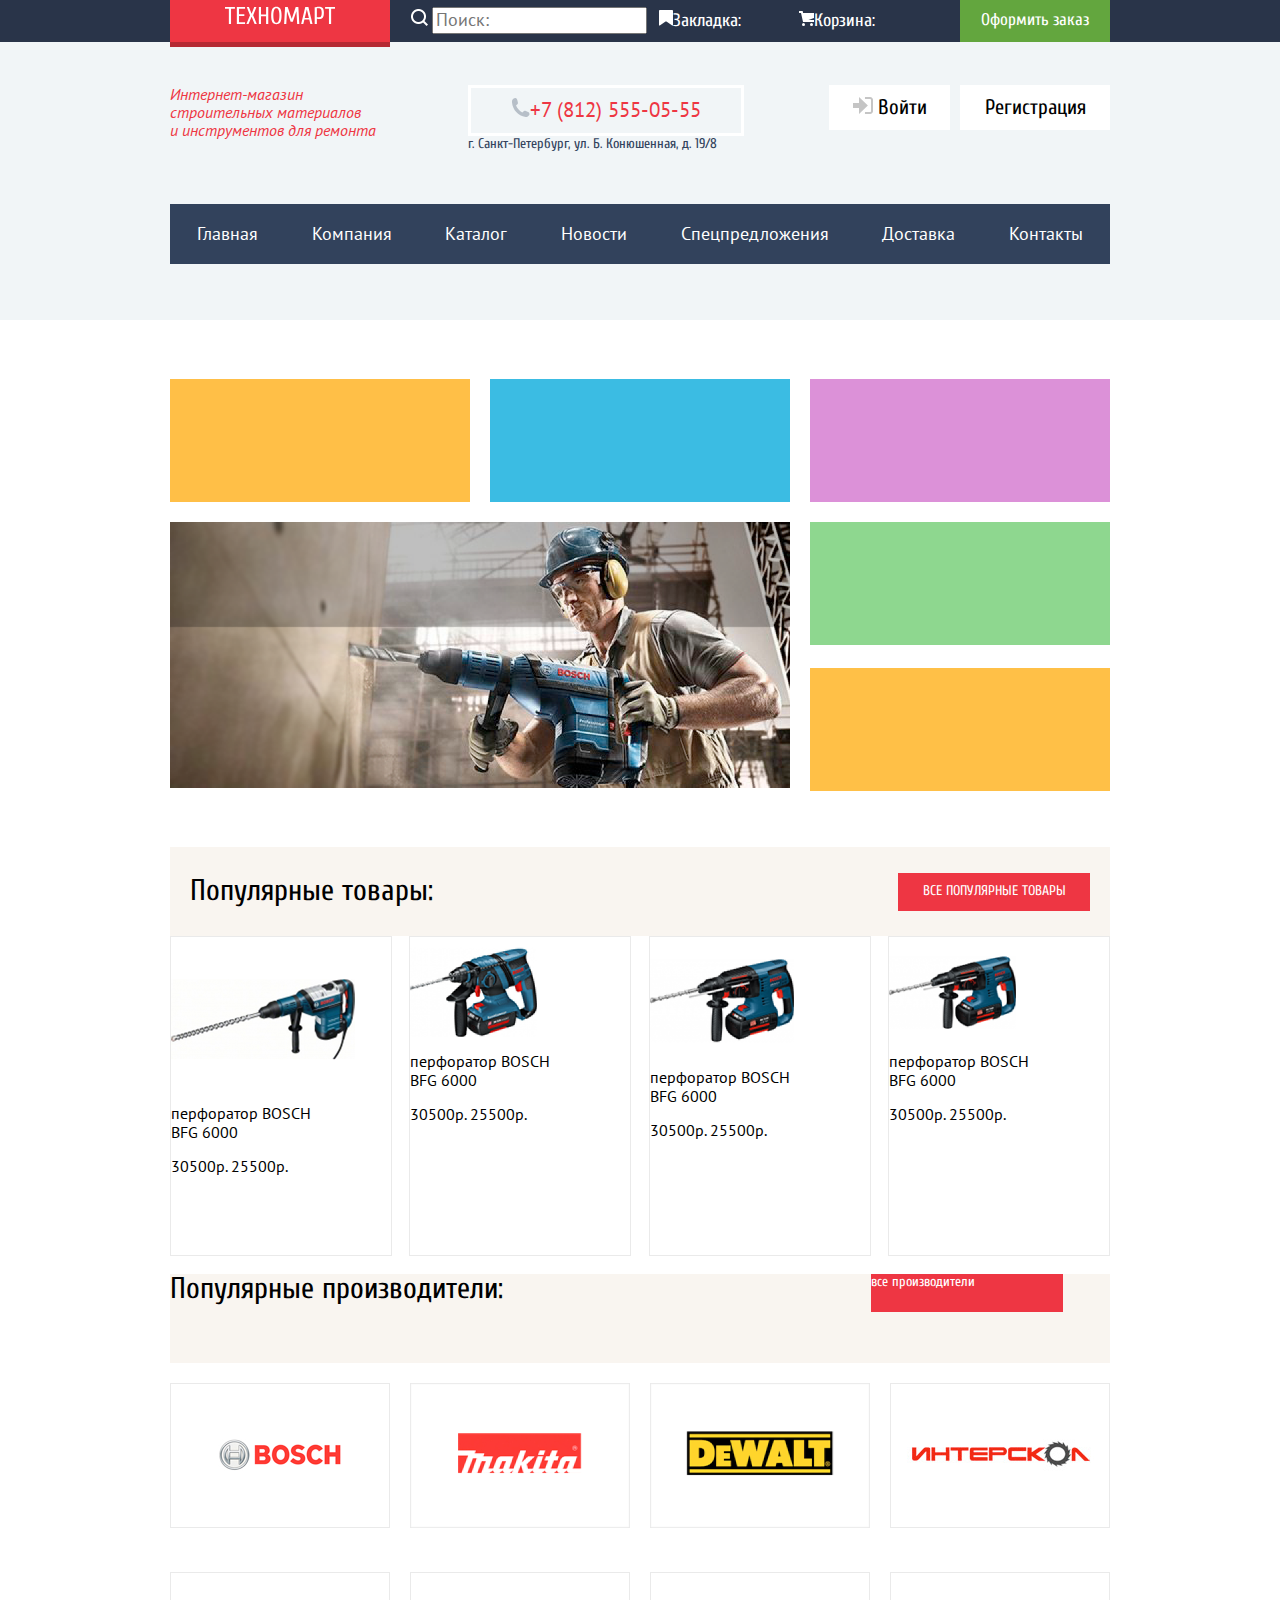
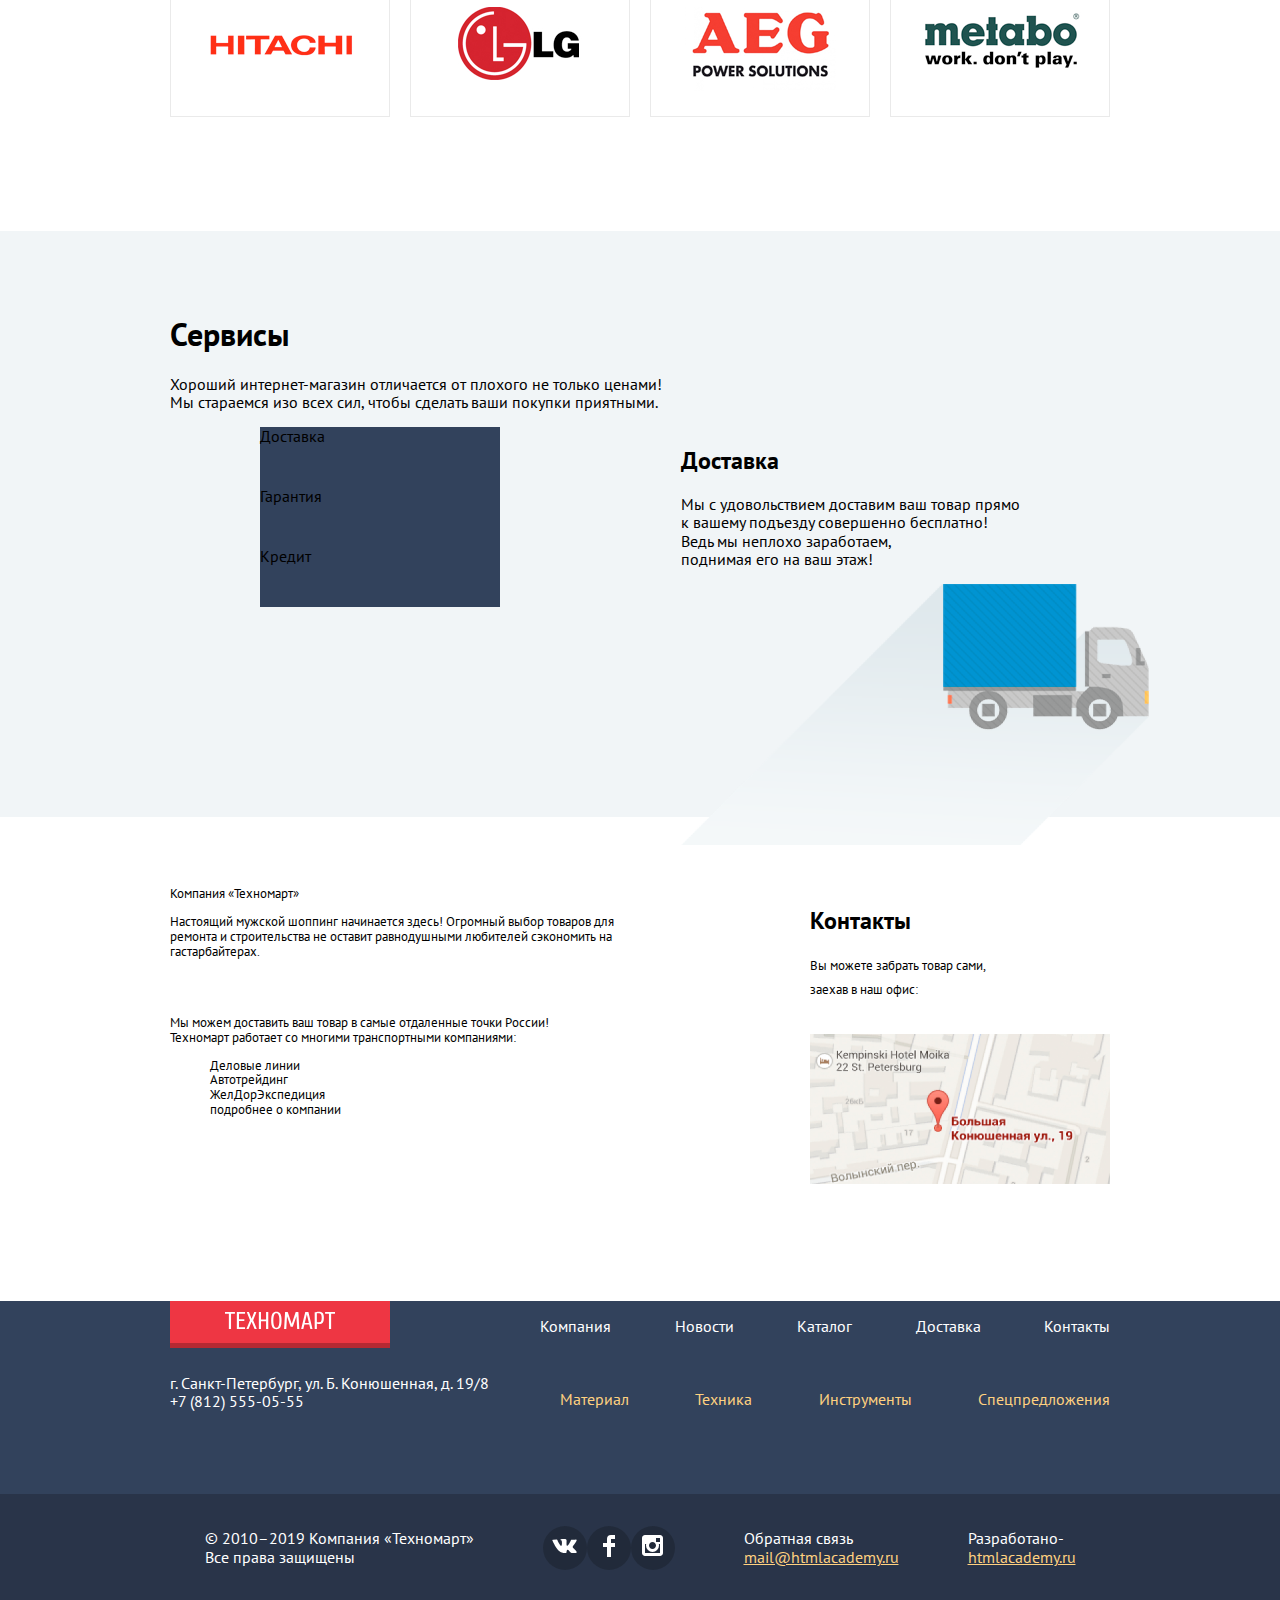
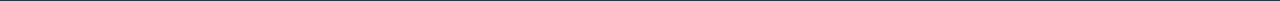
<file: index.html>
<!DOCTYPE html>
<html lang="ru">
  <head>
    <meta charset="utf-8">
    <title>Техномарт</title>
    <link href="https://fonts.googleapis.com/css2?family=Cuprum:ital,wght@0,400;0,700;1,400&family=PT+Sans:wght@400;700&display=swap" rel="stylesheet">
    <link rel="stylesheet" href="css/normalize.css">
    <link rel="stylesheet" href="css/main.css">
  </head>
 <body>
    <header class="header">
      <div class="header-top">
           <div class="logo">
             <a href="index.html"> <img src="img/svg/logo-technomart.svg" alt="logo" width="110px" height="19px"> </a>
           </div>
           <div class="header-menu">
               <div class="header-search">
                 <form action="https://echo.htmlacademy.ru/courses" method="GET">
                     <img src="img/icon-search.png" alt="search" width="17px" height="17px" class="header-search">
                     <input type ="search" placeholder="Поиск:" name="search" class="search">
                 </form>
               </div>
                <div class="header-button">
                    <div class="icon"><a href="#"> <img src="img/svg/icon-bookmark.svg" alt="icon-bookmark">Закладка:</a></div>
                    <div class="icon"><a href="#"> <img src="img/svg/icon-cart.svg" alt="icon-mark">Корзина:</a></div>
                </div>
           </div>
             <div class="button-reserved">
                    <a href="#">Оформить заказ</a>
             </div>
      </div>
      <div class="header-content-backgroung">
          <div class="header-content">
               <div class="header-description">
                   Интернет-магазин<br> строительных материалов <br> и инструментов для ремонта<br>
               </div>
               <div class="phone-adsress">
                    <div class="phone">
                      <div class="phone-icon"><img src="img/svg/icon-phone.svg" alt="phone"></div>
                      <div>
                      +7 (812) 555-05-55
                     </div>
                     </div>
                     <div class=" headeer-address">
                         г. Санкт-Петербург, ул. Б. Конюшенная, д. 19/8
                     </div>
               </div>
                <div class="headder-button">
                  <button type="button" class="button-input">
                    <div class="login">
                       <img src="img/svg/icon-login.svg" alt="login"> Войти
                    </div>
                  </button>
                   <div class="registration">
                     <button type="button" class="button-registration">Регистрация
                     </button>
                 </div>
                </div>
          </div>
          <div class="header-nav">
                <div><a href="#">Главная</a></div>
                <div><a href="#">Компания</a></div>
                <div><a href="catalog.html">Каталог</a></div>
                <div><a href="#">Новости</a></div>
                <div><a href="#">Спецпредложения</a></div>
                <div><a href="#">Доставка</a></div>
                <div><a href="#">Контакты</a></div>
          </div>
      </div>
    </header>
    <main>
      <div class="section-website">
        <div class="carts-wrap">
            <div class="section-materials">
            </div>
            <div class="section-tool">
            </div>
            <div class="section-technics">
            </div>
        </div>
            <div class="carts-inner">
              <div class="slider">
                <img src="img/перфораторы.png" alt="перфораторы" width="620px" height="266px">
              </div>
              <div class="carts-wrap-right">
                <div class="section-sale">
                </div>
                <div class="section-Delivery">
                </div>
              </div>
            </div>
      </div>


      <div class="popular-goods">
         <div class="popular-goods-header">
             <div class="popular-goods-header-box">
               <div class="goods-title">
                Популярные товары:
               </div>
               <div class="all-goods-button">
                 все популярные товары
               </div>
             </div>
         </div>
          <div class="goods">
          <article class="Card-Product6000">
            <img src="img/BFG 9000.jpg" width="184" height="164" >
            <div class="card-title">
                <a href="#">перфоратор BOSCH<br> BFG 6000</a>
            </div>
            <div>
              <p>
              <span>30500р.</span>
              <span>25500р.</span>
              </p>
           </div>
         </article>
         <article class="Card-Product6000">
          <img src="img/BFG 3000.jpg" width="127" height="112" >
          <div class="card-title">
              <a href="#">перфоратор BOSCH<br> BFG 6000</a>
          </div>
          <div>
            <p>
            <span>30500р.</span>
            <span>25500р.</span>
            </p>
         </div>
       </article>
        <article class="Card-Product6000">
         <img src="img/BFG 6000.jpg" width="144" height="128" >
         <div class="card-title">
             <a href="#">перфоратор BOSCH<br> BFG 6000</a>
         </div>
         <div>
           <p>
           <span>30500р.</span>
           <span>25500р.</span>
           </p>
          </div>
      </article>
      <article class="Card-Product6000">
        <img src="img/BFG 6000.jpg" width="127" height="112" >
        <div class="card-title">
            <a href="#">перфоратор BOSCH<br> BFG 6000</a>
        </div>
        <div>
          <p>
          <span>30500р.</span>
          <span>25500р.</span>
          </p>
         </div>
     </article>
       </div>
      </div>



      <div class="manufacturers">
        <div class="manufacturers-header">
          <div class="manufacturers-header-box">
             <div class="manufacturers-title">
                 Популярные производители:
            </div>
            <div class="all-manufacturers">
                <a href="#">все производители</a>
            </div>
          </div>
        </div>
        <div class="manufacturers-list">
            <div class="manufacturers-logo"> <img src="img/BOSCH.jpg" width="220" height="145" alt="БОШ"></div>
            <div class="manufacturers-logo"> <img src="img/makita.jpg" width="220" height="145" alt="макита"></div>
            <div class="manufacturers-logo"> <img src="img/DeWALT..jpg" width="220" height="145" alt="дэ волт"></div>
            <div class="manufacturers-logo"> <img src="img/интерскол.jpg" width="220" height="145" alt="интерскол"></div>
            <div class="manufacturers-logo"> <img src="img/HITACHI.jpg" width="220" height="145" alt="хитачи"></div>
            <div class="manufacturers-logo"> <img src="img/LG.jpg" width="220" height="145" alt="эл джи"></div>
            <div class="manufacturers-logo"> <img src="img/AEG.jpg" width="220" height="145" alt="а е г"></div>
            <div class="manufacturers-logo"> <img src="img/metabo.jpg" width="220" height="145" alt="метабо"></div>
        </div>
      </div>
      <div class="services">
        <div class="services-content">
           <h1>Сервисы</h1>
           <p>Хороший интернет-магазин отличается от плохого не только ценами!<br>
              Мы стараемся изо всех сил, чтобы сделать ваши покупки приятными.</p>
             <div class="services-body">
                <div class="services-nav">
                  <div class="services-button">
                     Доставка
                  </div>
                  <div class="services-button">
                Гарантия
                 </div>
                 <div class="services-button">
                 Кредит
                </div>
                </div>
                <div class="services-discription">
                    <h2>Доставка</h2>
                     <p>Мы с удовольствием доставим ваш товар прямо<br>
                        к вашему подъезду совершенно бесплатно!<br>
                        Ведь мы неплохо заработаем,<br>
                        поднимая его на ваш этаж!
                    </p>
                    <img src="img/car.png" alt="доставка" class="delivery service-image">
                </div>
            </div>
        </div>
      </div>
      </div>

       <div class="info-and-contact">
         <div class="info">
               <span> Компания «Техномарт»</span>
               <p>Настоящий мужской шоппинг начинается здесь! Огромный выбор товаров для<br> ремонта и строительства не оставит равнодушными любителей сэкономить на<br> гастарбайтерах.</p><br>
               <br><p> Мы можем доставить ваш товар в самые отдаленные точки России!<br>
                     Техномарт работает со многими транспортными компаниями:</p>
               <ul>
                  <li>Деловые линии</li>
                  <li>Автотрейдинг</li>
                  <li>ЖелДорЭкспедиция</li>

                  <span class="contact-bottom">подробнее о компании</span>
              </ul>
         </div>
         <div class="contact">
            <H2>Контакты</H2>
             <p class="contact-content">Вы можете забрать товар сами,<br>
                  заехав в наш офис:</p>
             <img src="img/map.jpg" class="icon-map" alt="карта" width="300px" height="150px">
             <div class="contact-bottom">
                <a href="#">Заблудились? Напишите нам!</a>
             </div>
         </div>
       </div>
     </main>

      <footer>
        <div class="background-footer">
          <div class="footer-nav">
            <div class="footer-pages">
              <div class="footer-top-nav">
                <div class="logo">
                   <a href="index.html"> <img src="img/svg/logo-technomart.svg" alt="logo" width="110px" height="19px"> </a>
                </div>
                  <ul>
                     <li><a href="#">Компания</a></li>
                     <li><a href="#">Новости</a></li>
                     <li><a href="#">Каталог</a></li>
                     <li><a href="#">Доставка</a></li>
                     <li><a href="#">Контакты</a></li>
                  </ul>
              </div>
            </div>
           <div class="footer-bottom-nav">
             <div class="footer-address">
               г. Санкт-Петербург, ул. Б. Конюшенная, д. 19/8 <br> +7 (812) 555-05-55
             </div>
             <ul>
               <li><a href="#">Материал</a></li>
               <li><a href="#">Техника</a></li>
               <li><a href="#">Инструменты</a></li>
               <li><a href="#">Спецпредложения</a></li>
             </ul>
           </div>
        </div>
       </div>
  <div class="footer-footer">
    <div class="footer-content">
      <div>
         © 2010–2019 Компания «Техномарт»<br>Все права защищены
      </div>
     <div class="social">
         <div class="social-item">
            <a href="https://vk.com"><img src="img/svg/icon-vk.svg" alt="vk" width="25.05" height="14.06"></a>
         </div>
         <div class="social-item">
            <a href="https://ru-ru.facebook.com/"><img src="img/svg/icon-fb.svg" alt="facebook" width="12px" height="22px"></a>
         </div>
         <div class="social-item">
           <a href="https://www.instagram.com"><img src="img/svg/icon-insta.svg" alt="instagram" width="21px" height="21px"></a>
          </div>
    </div class>
     <div class="footer-mail"> Обратная связь<br> <a class="mail" href="#"> mail@htmlacademy.ru</a> </div>
     <div class="footer-dev">Разработано- <br> <a class="dev" href="https://htmlacademy.ru/intensive/htmlcss">htmlacademy.ru</a></div>
    </div>
     </div>
  </div>
      </footer>
</body>
</html>
</file>
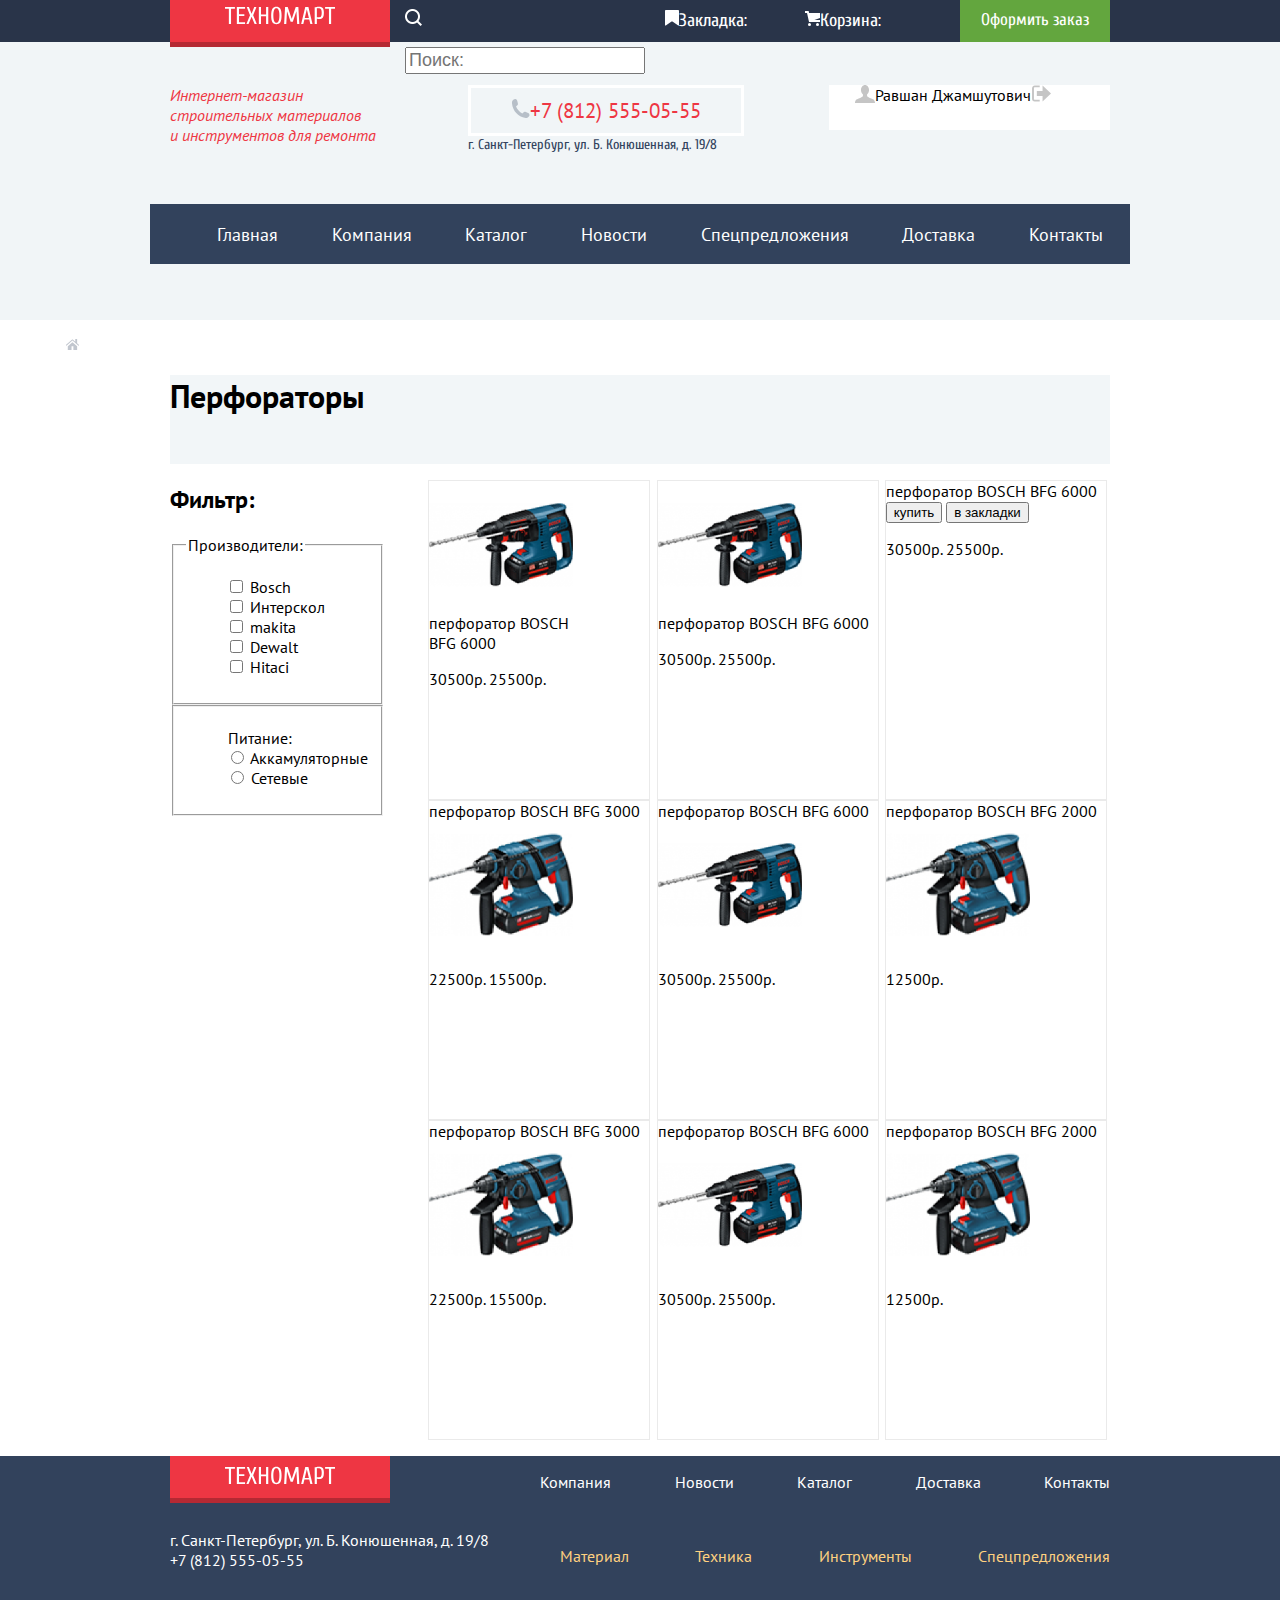
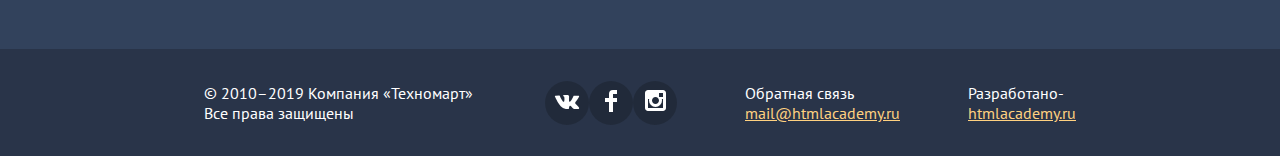
<file: catalog.html>
<!DOCTYPE html>
<html lang="ru">
  <head>
    <meta charset="utf-8">
    <title>Католог</title>
    <link href="https://fonts.googleapis.com/css2?family=Cuprum:ital,wght@0,400;0,700;1,400&family=PT+Sans:wght@400;700&display=swap" rel="stylesheet">
    <link rel="stylesheet" href="css/main.css">
  </head>
 <body>
    <header class="header">
      <div class="header-top">
           <div class="logo">
             <a href="index.html"> <img src="img/svg/logo-technomart.svg" alt="logo" width="110" height="19"> </a>
           </div>
           <div class="header-menu">
               <div class="header-search">
                 <form action="https://echo.htmlacademy.ru/courses" method="GET">
                     <img src="img/icon-search.png" alt="search" width="17" height="17">
                     <input type ="search" placeholder="Поиск:" name="search" class="search">
                 </form>
               </div>
                <div class="header-button">
                    <div class="icon"><a href="#"> <img src="img/svg/icon-bookmark.svg" alt="icon-bookmark">Закладка:</a></div>
                    <div class="icon"><a href="#"> <img src="img/svg/icon-cart.svg" alt="icon-mark">Корзина:</a></div>
                </div>
           </div>
             <div class="button-reserved">
                    <a href="#">Оформить заказ</a>
             </div>
      </div>
      <div class="header-content-backgroung">
          <div class="header-content">
               <div class="header-description">
                   Интернет-магазин<br> строительных материалов <br> и инструментов для ремонта<br>
               </div>
               <div class="phone-adsress">
                    <div class="phone">

                      <div class="phone-icon"><img src="img/svg/icon-phone.svg" alt="Позвоните нам"></div>
                      <div>
                      +7 (812) 555-05-55
                     </div>

                    </div>
                   <div class=" headeer-address">
                     г. Санкт-Петербург, ул. Б. Конюшенная, д. 19/8
                   </div>
               </div>
                <div class="headder-button">
               <div class="user">
               <div class="button-box">
                <img src="img/svg/icon-user.svg" alt="юзер" width="20" height="18">
                 <div class="user-name">Равшан Джамшутович</div>
                 <img src="img/svg/icon-logout.svg" alt="выйти" width="20" height="17">
                 </div>
               </div>
                </div>
          </div>
          <nav>
            <ul class="header-nav">
                <li><a href="index.html">Главная</a></li>
                <li><a href="#">Компания</a></li>
                <li><a href="#">Каталог</a></li>
                <li><a href="#">Новости</a></li>
                <li><a href="#">Спецпредложения</a></li>
                <li><a href="#">Доставка</a></li>
                <li><a href="#">Контакты</a></li>
            </ul>
          </nav>
      </div>
    </header>

  <main>
    <div>
      <ul class="breadcrumbs">
          <li><a href="index.html"><img src="img/svg/icon-home.svg" alt="главная" width="14" height="17"></a></li>
          <li><a href="#">Каталог</a></li>
          <li><a href="#">Инструменты</a></li>
          <li><a href="#">Перфораторы</a></li>
      </ul>
    </div>
       <div class="title">
          <h1>Перфораторы</h1>
       </div>
      <div class="main-box">
        <div class="sidebar">
            <h2>Фильтр:</h2>
           <form action="https://echo.htmlacademy.ru" method="GET">
             <fieldset>
              <legend>Производители:</legend>
                 <ul class=" list-brand name">
                    <li class="brand-name__item">
                      <input type="checkbox" name="Bosch" id="Bosch">
                      <label for="Bosch">Bosch</label>
                    </li>
                    <li>
                      <input type="checkbox" name="interscol" id="interscol">
                      <label for="interscol">Интерскол</label>
                   </li>
                    <li>
                      <input type="checkbox" name="makita" id="makita">
                      <label for="makita">makita</label>
                   </li>
                    <li>
                       <input type="checkbox" name="Dewalt" id="Dewalt">
                       <label for="Dewalt">Dewalt</label>
                    <li>
                       <input type="checkbox" name="Hitaci" id="Hitaci">
                       <label for="Hitaci">Hitaci </label>
                    </li>
                 </ul>
             </fieldset>
             <fieldset>
                <ul>
                   <li>
                     <legend>Питание:</legend>
                     <input type="radio" name="battery power"> Аккамуляторные
                    </li>
                   <li>
                     <input type="radio" name="battery power"> Сетевые
                   </li>
                  </ul>
              </fieldset>
           </form>
       </div>
             <ul class="Card-Product">
        <li>
            <article class="Card-Product6000">
               <img src="img/BFG 6000.jpg" width="144" height="128" >
               <div class="card-title">
                   <a href="#">перфоратор BOSCH<br> BFG 6000</a>
               </div>
               <div>
                 <p>
                 <span>30500р.</span>
                 <span>25500р.</span>
                 </p>
              </div>
            </article>
        </li>
        <li>
            <article class="Card-Product6000">
              <img src="img/BFG 6000.jpg" width="144" height="128" >
              <div class="card-title">
                  <a href="#">перфоратор BOSCH BFG 6000</a>
              </div>
             <div>
                <p>
                  <span>30500р.</span>
                  <span>25500р.</span>
                </p>
             </div>
            </article>
        </li>
        <li>
           <article class="Card-Product6000">

             <div class="card-title">
                 <a href="#">перфоратор BOSCH BFG 6000</a>
             </в>
            <div>
               <button type="button">купить</button>
               <button type="button">в закладки</button>
            </div>
            <p>
              <span>30500р.</span>
              <span>25500р.</span>
            </p>
            </article>
        </li>
        <li>
           <article class="Card-Product6000">
                <div class="card-title">
                    <a href="#">перфоратор BOSCH BFG 3000</a>
               </div>
               <img src="img/BFG 3000.jpg" width="144" height="128" >
              <div>
                  <p>
                    <span>22500р.</span>
                    <span>15500р.</span>
                  </p>
              </div>
            </article>
        </li>
        <li>
          <article class="Card-Product6000">
            <div class="card-title">

                <a href="#">перфоратор BOSCH BFG 6000</a>
            </div>
            <img src="img/BFG 6000.jpg" width="144" height="128" >
            <div>
                <p>
                   <span>30500р.</span>
                   <span>25500р.</span>
                </p>
            </div>
           </article>
        </li>
        <li>
          <article class="Card-Product6000">

            <div class="card-title">
                <a href="#">перфоратор BOSCH BFG 2000</a>
            </div>
            <img src="img/BFG 2000.jpg" width="144" height="128" >
            <div>
                <p>
                   <span>
                       12500р.
                   </span>
                </p>
            </div>
          </article>
        </li>
        <li>
          <article class="Card-Product6000">
            <div class="card-title">
                <a href="#">перфоратор BOSCH BFG 3000</a>
            </div>
            <img src="img/BFG 3000.jpg" width="144" height="128" >
            <div>
                <p>
                   <span>22500р.</span>
                   <span>15500р.</span>
               </p>
            </div>
          </article>
        </li>
        <li>
            <article class="Card-Product6000">
                <div class="card-title">
                    <a href="#">перфоратор BOSCH BFG 6000</a>
                </div>
                <img src="img/BFG 6000.jpg" width="144" height="128" >
                <div>
                    <p>
                <span>30500р.</span>
                <span>25500р.</span>
                   </p>
                </div>
           </article>
        </li>
        <li>
            <article class="Card-Product6000">
              <div class="card-title">
                <a href="#">перфоратор BOSCH BFG 2000</a>
              </div>
              <img src="img/BFG 2000.jpg" width="144" height="128" >
            <div>
                <p>
                   <span>12500р.</span>
                </p>
            </div>
            </article>
        </li>
            </ul>
      </div>
   </main>

    <footer>
      <div class="background-footer">
        <div class="footer-nav">
          <div class="footer-pages">
            <div class="footer-top-nav">
              <div class="logo">
                 <a href="index.html"> <img src="img/svg/logo-technomart.svg" alt="logo" width="110" height="19"> </a>
              </div>
                <ul>
                   <li><a href="#">Компания</a></li>
                   <li><a href="#">Новости</a></li>
                   <li><a href="#">Каталог</a></li>
                   <li><a href="#">Доставка</a></li>
                   <li><a href="#">Контакты</a></li>
                </ul>
            </div>
          </div>
         <div class="footer-bottom-nav">
           <div class="footer-address">
             г. Санкт-Петербург, ул. Б. Конюшенная, д. 19/8 <br> +7 (812) 555-05-55
           </div>
           <ul>
             <li><a href="#">Материал</a></li>
             <li><a href="#">Техника</a></li>
             <li><a href="#">Инструменты</a></li>
             <li><a href="#">Спецпредложения</a></li>
           </ul>
         </div>
      </div>
     </div>
<div class="footer-footer">
  <div class="footer-content">
    <div>
       © 2010–2019 Компания «Техномарт» <br>Все права защищены
    </div>
   <div class="social">
       <div class="social-item">
          <a href="https://vk.com"><img src="img/svg/icon-vk.svg" alt="vk" width="26" height="14"></a>
       </div>
       <div class="social-item">
          <a href="https://ru-ru.facebook.com/"><img src="img/svg/icon-fb.svg" alt="facebook" width="12" height="22"></a>
       </div>
       <div class="social-item">
         <a href="https://www.instagram.com"><img src="img/svg/icon-insta.svg" alt="instagram" width="21" height="21"></a>
        </div>
  </div class>
   <div class="footer-mail"> Обратная связь<br> <a class="mail" href="mailto:mail@htmlacademy.ru"> mail@htmlacademy.ru</a> </div>
   <div class="footer-dev">Разработано-<br> <a class="dev" href="https://htmlacademy.ru/intensive/htmlcss">htmlacademy.ru</a></div>
  </div>
</div>
    </footer>
</body>
</html>
</file>
<file: css/main.css>
body{
  margin: 0;
  padding: 0;
  width: 100%;
  font-family: 'Cuprum', sans-serif;
  font-family: 'PT Sans', sans-serif;
  list-style-type: none;
}
ul{
  list-style-type: none;
}
.icon{
  width:150px ;
}
/* header */

.header a{
  text-decoration: none;
  color: white;
}
.header{
  width: 100%;
  background-color: #293449;
}
.header-top{
  height: 42px;
  width: 940px;
  display: flex;
  justify-content: space-between;
  color: aliceblue;
  margin: auto;
  line-height: 40px;
}
.logo{
  width: 220px;
  height: 42px;
  font-size: 13px;
  background-color:#ee3643;
  box-shadow: 0 5px 0 0 #b52933;
  display: flex;
  align-items: center;
  justify-content: center;

}
.header-menu{
  width: 540px;
  display: flex;
  justify-content: space-around;
}
.header-button{
  display: flex;
  width: 280px;

}
.header-button a{
  font-family: 'Cuprum';
  font-size: 18px;
}
.search{
  font-size: 18px;
  color: #FFFFFF;

}
.header-content-backgroung{
  background-color: #F1F5F7;
  width: 100%;
  height: 278px;
}
.header-content{
  display: flex;
  justify-content: space-between;
  padding-top: 42.5px;
  padding-bottom: 44.5px;
  width: 940px;
  margin: auto;
}
.content .content-button{
  padding-top: 9px;
}
.button-reserved{
  width: 150px;
  height: 42px;
  font-size: 17px;
  background-color:#63A63E;
  text-align: center;
  font-family: 'Cuprum';
font-style: normal;
font-weight: normal;
}
.header-nav{
   width: 940px;
  height: 60px;
  list-style: none;
  font-size: 18px;
  color: #FFFFFF;
  background-color: #32425C;
  display: flex;
  justify-content: space-around;
  align-items: center;
  margin: auto;
}
.background-nav{
background-color: #F1F5F7;;
}
.headder-button{
  display: flex;
  justify-content: space-between;
  width: 281px;
}
.header-description{
  color: #EE3643;
  font-style: italic;
}
.phone-adsress{
  width: 270px;
  height: 75px;
  margin: auto;
}
.phone{
  width: 270px;
  height: 45px;
  border: 3px solid white;
  font-size: 21px;
  color: #EE3643;
  display: flex;
  justify-content: center;
  align-items: center;
}
.button-input{
  font-size: 21px;
  font-family:'Cuprum';
  width: 121px;
  height: 45px;
  background-color: #fff;
  border: none;

}
.button-registration{
  margin-left: 10px;
  font-size: 21px;
  font-family: 'Cuprum';
  width: 150px;
  height: 45px;
  background-color: #fff;
  border: none;

}
.headeer-address{
font-family: 'Cuprum';
width: 255px;
height: 24px;
font-size: 14px;
color:#32425C ;
}
.info-and-contact{

  width: 940px;
  padding-top: 70px;
  padding-bottom: 70px;
  display: flex;
  justify-content: space-between;
  margin: auto;
}
.icon-map{
margin-bottom: 25px;
}

/* info and contact */

main a{
  color: #FFFFFF;
  text-decoration: none;
}
.section-website{
  width: 940px;
  height: 409px;
  margin: auto;
  margin-top: 59px;
  margin-bottom: 59px;
}
.carts-wrap{
  display: flex;
}
.carts-inner{
display: flex;
margin-top: 20px;
}
.carts-wrap-right{
  margin-left: 20px;
  display: flex;
  flex-direction: column;
  justify-content: space-between;
}

.section-materials{
width: 300px;
height: 123px;
background: #FFBF47;
margin-right: 20px;
}
.section-tool{
width: 300px;
height: 123px;
background: #3BBCE3;
margin-right: 20px;
}
.section-technics{
width: 300px;
height: 123px;
background: #DC91D8;
}
.section-sale{
  width: 300px;
height: 123px;
background: #8ED78F;
}
.section-Delivery{
  width: 300px;
height: 123px;
  background:#FFC047;
}
.popular-goods{
  width: 940px;
  height: 427px;
  margin: auto;

}
.goods{
  display: flex;
  justify-content: space-between;
}
.popular-goods-header{
  height: 89px;
  background-color: #F9F5F0;
  display: flex;
  align-items: center;
}
.popular-goods-header-box{
width: 900px;
height: 30px;
display: flex;
justify-content: space-between;
align-items: center;
margin: auto;
}
.goods-title{
  font-family: 'Cuprum';
  font-size: 30px;
}
.all-goods-button{
  width: 192px;
  height: 38px;
  font-family: 'Cuprum';
  font-size: 14px;
  color: #FFFFFF;
  background-color: #EE3643 ;
  display: flex;
  align-items: center;
  justify-content: center;
  text-transform: uppercase;
}
.manufacturers{
  width: 940px;
  margin: auto;
}
.manufacturers-header{
  height: 89px;
  background: #F9F5F0;
  align-items: center;
justify-content: center;
}
.all-manufacturers{
  width: 192px;
  height: 38px;
  background-color: #EE3643;
  font-size: 14px;
  font-family: 'Cuprum';
  color: #FFFFFF;
}
.manufacturers-header-box{
  width: 893px;
  height: 38px;
   display: flex;
  justify-content: space-between;

}
.manufacturers-title{

font-family: 'Cuprum';
font-size: 30px;
line-height: 30px;

}
.manufacturers-list{
  margin-top: 20px;
  margin-bottom: 70px;
  display: flex;
  flex-wrap: wrap;
  justify-content: space-between;
}
.manufacturers-header p {
  display: flex;
  align-items: center;
  justify-content: center;

}
.manufacturers-logo{
  width: 220px;
  height: 145px;
  margin-bottom: 44px;
}
.manufacturers-logo:hover{
  box-shadow: 0 0 10px;
}
.services{
  width: 100%;
  background: #F1F5F7;
}
.services-content{
height: 522px;
width: 940px;
margin: auto;
padding-top: 64px;

}
.services-description{
  width: 619px;
  height: 283px;
  display: flex;
  justify-content: space-between;
}
.service-image{
  display: block;
}
 .delivery{
   position: absolute;
   width: 468px;
   height: 261px;
 }
.info{
  width: 479px;
 height: 150px;
 font-size: 13px;
}
.services-body h1{
padding-top: 64px;
padding-bottom: 25px;
}
.services-nav{

}
.services-body{
  display: flex;
  justify-content: space-around;
}
.services-button{
  width: 240px;
  height: 60px;
  background: #32425C;
}
.contact-title{
  text-transform: uppercase;
  font-size: 30px;
}
.contact-button{
  text-transform:uppercase;
  font-family: 'Cuprum';
  width: 300px;
  height: 38px;
  background-color: #EE3643;
  color: #fff;
  font-size: 14px;
  display: flex;
  align-items: center;
  justify-content: center;
}
.contact-content{
  font-family: 'PT Sans';
  font-style: normal;
  font-weight: normal;
  font-size: 13px;
  line-height: 24px;
  margin-bottom:32px ;
}


/* footer */

.footer-content{
  height: 107px;
  display: flex;
  justify-content: space-around;
  align-items: center;
  color: #FFFFFF;
  width: 940px;
  margin: auto;
}
.background-footer{
  width: 100%;
  background-color: #32425C;
}
.footer-nav{
  height: 193px;
  width: 940px;
  margin: auto;

}
.footer-nav a{
text-decoration: none;
color: white;
}
.footer-address{
  color: #fff;
}
.footer-footer{
  width: 100%;
  background-color: #293449;
  height: 107px;
}
.footer-top-nav {
  display: flex;
}
.footer-top-nav ul{
  width: 570px;
  display: flex;
  justify-content: space-between;
}
.footer-top-nav li{
  display: inline;
}
.footer-bottom-nav{
  margin-top: 22px;
 width: 940px;
  display: flex;
  justify-content: space-between;
}
.footer-bottom-nav li{
  display: inline;
  color: #FFD180;;
}
.footer-bottom-nav ul{
width: 550px;
display: flex;
justify-content: space-between;
}
.footer-bottom-nav a{
 color: #FFD180;
  }
.footer-top-nav{
width: 940px;
display: flex;
justify-content: space-between;
}

.social{
  display: flex;
  color: #fff;

}
.social-item{
  width: 44px;
  height: 44px;
  border-radius: 50%;
  background: linear-gradient(0deg, #212A3A, #212A3A);
  display: flex;
  justify-content: center;
  align-items: center;
}
.dev,.mail{
  color: #FFD180;
}

.title{
  background-color: #F2F6F8;
  width: 940px;
  height: 89px;
  margin: 0 auto;

}
.brand-name {
  margin: auto;
}


/* catalog */

.sidebar{
  width: 220px;
  height: 80px;
}
.main-box{
  width: 940px;
  margin: 0 auto;
  display: flex;
  justify-content: space-around;
}
.Card-Product6000{
  width: 220px;
  height: 318px;
  border: 1px solid #EAEAEA;
}
.card-title a{
  color: #000;
}
.Card-Product{
  width: 700px;
  display: flex;
  flex-wrap: wrap;
  justify-content: space-around;
}
.user{
  width: 299px;
  height: 45px;
  background-color: #ffffff;
  color: #000;
}
.button-box{
width: 230px;
height: 21px;
display: flex;

margin: auto;
}
.breadcrumbs{
  width: 463px;
  height: 18px;
  display: flex;
  justify-content: space-around;
}
</file>
